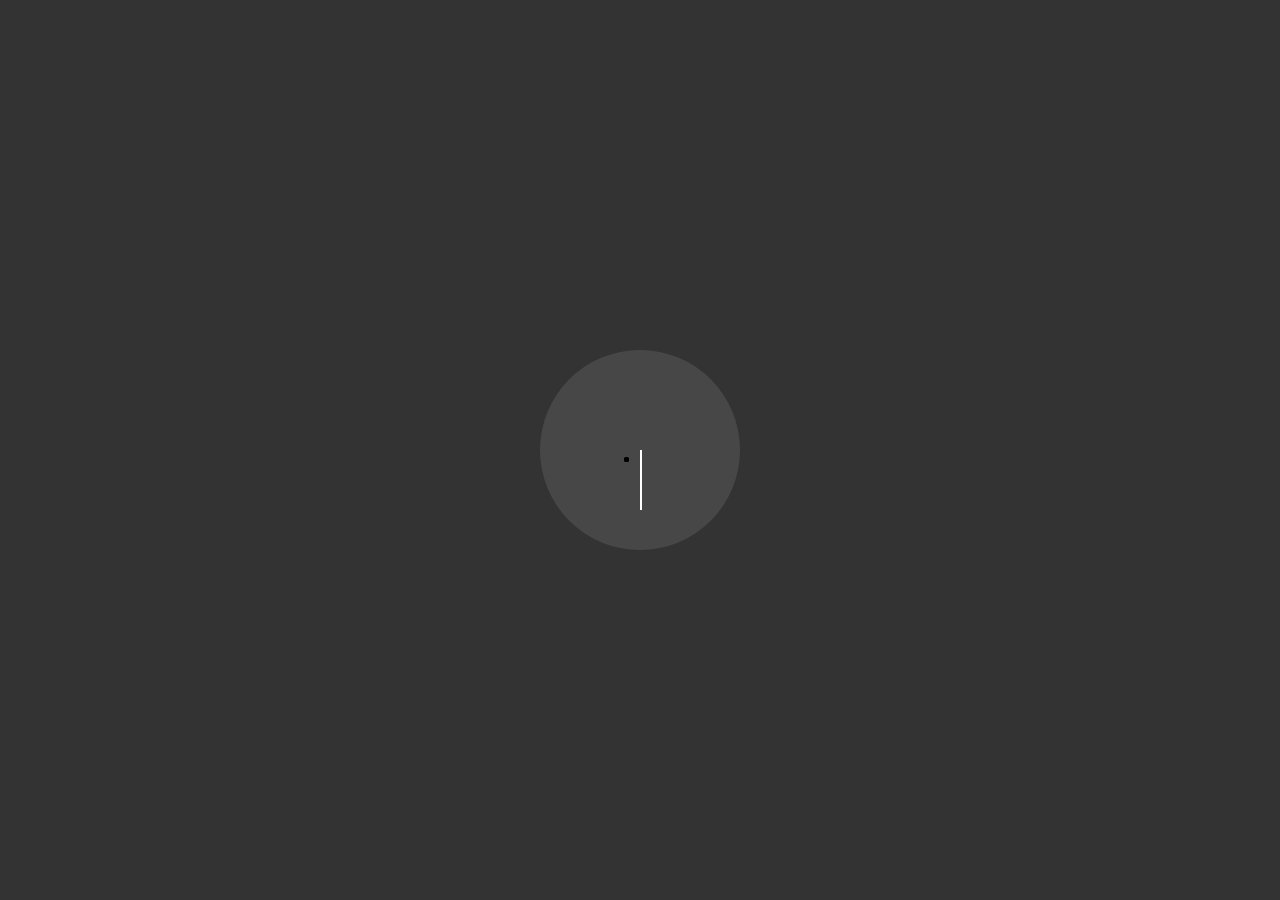
<file: 02 - JS and CSS Clock/index.html>
<!DOCTYPE html>
<html lang="en">
  <head>
    <meta charset="UTF-8" />
    <meta name="viewport" content="width=device-width, initial-scale=1.0" />
    <title>Clock</title>
    <link rel="stylesheet" href="styles.css" />
  </head>
  <body>
    <section class="clock">
      <li class="hand hour"></li>
      <li class="hand minute"></li>
      <li class="hand second"></li>
    </section>
  </body>
</html>
</file>
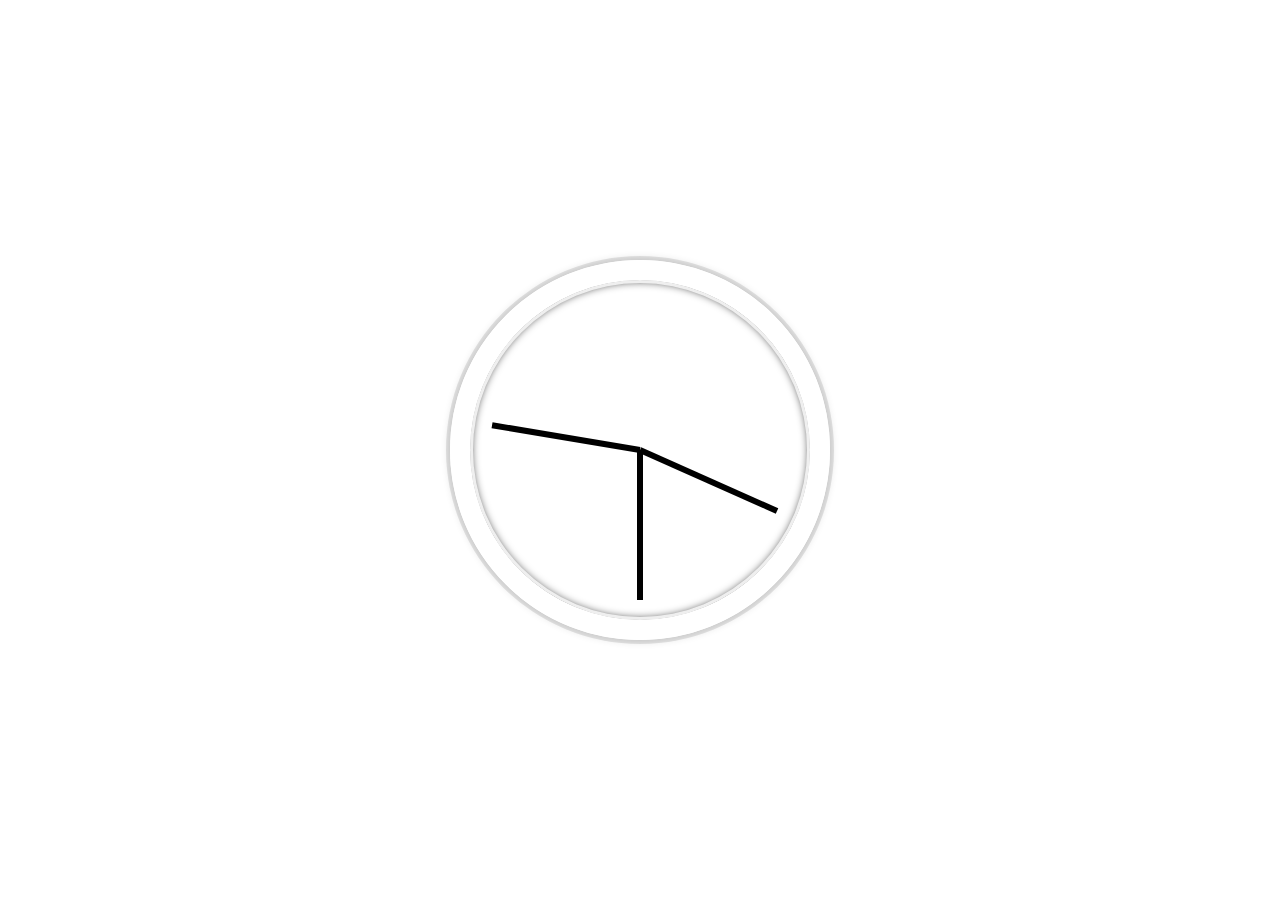
<file: 02 - JS and CSS Clock/index-START.html>
<!DOCTYPE html>
<html lang="en">
  <head>
    <meta charset="UTF-8" />
    <title>JS + CSS Clock</title>
    <link rel="icon" href="https://fav.farm/🔥" />
  </head>
  <body>
    <div class="clock">
      <div class="clock-face">
        <div class="hand hour-hand"></div>
        <div class="hand min-hand"></div>
        <div class="hand second-hand"></div>
      </div>
    </div>

    <style>
      html {
        /* background: #018DED url(https://unsplash.it/1500/1000?image=881&blur=5); */
        background-size: cover;
        font-family: 'helvetica neue';
        text-align: center;
        font-size: 10px;
      }

      body {
        margin: 0;
        font-size: 2rem;
        display: flex;
        flex: 1;
        min-height: 100vh;
        align-items: center;
      }

      .clock {
        width: 30rem;
        height: 30rem;
        border-radius: 50%;
        border: 20px solid white;
        margin: 50px auto;
        position: relative;
        padding: 2rem;
        box-shadow:
          0 0 0 4px rgba(0,0,0,0.1),
          inset 0 0 0 3px #EFEFEF,
          inset 0 0 10px black,
          0 0 10px rgba(0,0,0,0.2);
      }

      .clock-face {
        position: relative;
        width: 100%;
        height: 100%;
        transform: translateY(-3px);
      }

      .hand {
        width: 50%;
        height: 6px;
        background: black;
        position: absolute;
        top: 50%;
        transform: rotate(90deg);
        transform-origin: 100%;
        transition: all 0.05s;
        transition-timing-function: cubic-bezier(0.1, 2.7, 0.58, 1);
      }
    </style>

    <script>
      function getCurrentTime() {
        const now = new Date();
        const hours = now.getHours();
        const minutes = now.getMinutes();
        const seconds = now.getSeconds();
        console.log(hours, minutes, seconds)
        const hours_deg = (hours % 12) * 30 + (minutes / 60) * 30 + 90
        const minutes_deg = (minutes / 60) * 360 + 90
        const seconds_deg = (seconds / 60) * 360 + 90
        let hour_hand = document.querySelector(".hour-hand")
        let minute_hand =document.querySelector(".min-hand")
        let second_hand =document.querySelector(".second-hand")
        hour_hand.style.transform = `rotate(${hours_deg}deg)`
        minute_hand.style.transform = `rotate(${minutes_deg}deg)`
        second_hand.style.transform = `rotate(${seconds_deg}deg)`

      }

      setInterval(getCurrentTime, 1000);
      getCurrentTime();
    </script>
  </body>
</html>
</file>
<file: 02 - JS and CSS Clock/styles.css>
body {
  display: flex;
  justify-content: center;
  align-items: center;
  min-height: 100vh;
  margin: 0;
  background-color: #333;
}

.clock {
  width: 200px;
  height: 200px;

  border-radius: 50%;
  background-color: rgba(255, 255, 255, 0.1);
  position: relative;
}

.hand {
  position: absolute;
  top: 50%;
  left: 50%;
  transform-origin: center bottom;
  background-color: #fff;
}

.hour {
  width: 2px;
  height: 60px;
}
</file>
